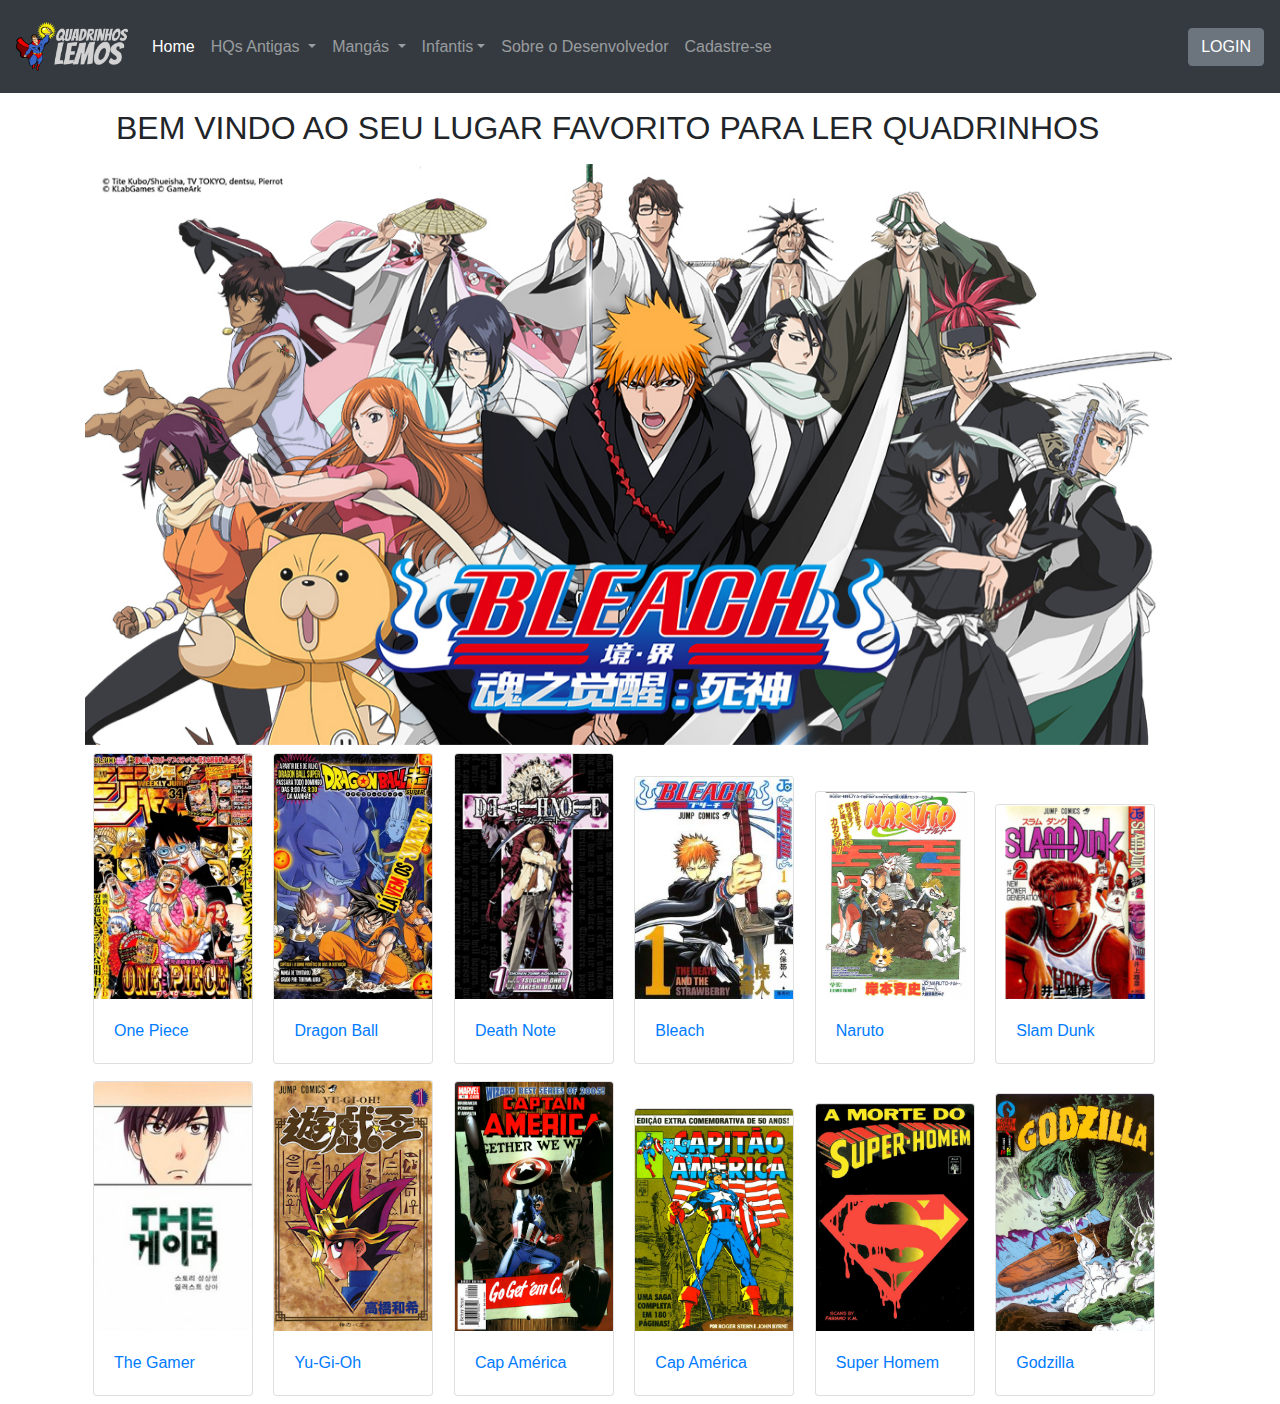
<file: index.html>
<!DOCTYPE html>
<html lang="en">

<head>
  <meta charset="UTF-8">
  <meta name="viewport" content="width=device-width, initial-scale=1.0">
  <meta http-equiv="X-UA-Compatible" content="ie=edge">
  <link rel="icon" href="./images/fav-icon.png">
  <link rel="stylesheet" href="./bootstrap.css/bootstrap.css">
  <title>QUADRINHOS LEMOS </title>
</head>

<body>
  <!--INÍCIO NAVBAR-->
  <nav class="navbar navbar-expand-lg navbar-dark bg-dark">
    <button class="navbar-toggler" type="button" data-toggle="collapse" data-target="#navbarTogglerDemo03"
      aria-controls="navbarTogglerDemo03" aria-expanded="false" aria-label="Alterna navegação">
      <span class="navbar-toggler-icon"></span>
    </button>
    <a class="navbar-brand" href="#"><img class="logo" src="./images/logotipo - quadrinhos.png"
        alt="LOGOTIPO QUADRINHOS LEMOS"></a>

    <div class="collapse navbar-collapse" id="navbarTogglerDemo03">
      <ul class="navbar-nav mr-auto mt-2 mt-lg-0">
        <li class="nav-item active">
          <a class="nav-link" href="#">Home</a>
        </li>
        <li class="nav-item dropdown">
          <a class="nav-link dropdown-toggle" href="#" role="button" id="dropdownMenuLink" data-toggle="dropdown"
            aria-haspopup="true" aria-expanded="false">
            HQs Antigas
          </a>
          <div class="dropdown-menu" aria-labelledby="dropdownMenuLink">
            <a class="dropdown-item" href="#" data-toggle="modal" data-target=".semLogin">Capitão América - Ameaça
              Vermelha</a>
            <a class="dropdown-item" href="#" data-toggle="modal" data-target=".semLogin">Capitão América - 50
              Anos</a>
            <a class="dropdown-item" href="#" data-toggle="modal" data-target=".semLogin">A Morte do Super Homem</a>
            <a class="dropdown-item" href="#" data-toggle="modal" data-target=".semLogin">B.P.D.P.</a>
            <a class="dropdown-item" href="#" data-toggle="modal" data-target=".semLogin">Godzilla‎</a>



          </div>
        </li>
        <li class="nav-item dropdown">
          <a class="nav-link dropdown-toggle" href="#" role="button" id="dropdownMenuLink" data-toggle="dropdown"
            aria-haspopup="true" aria-expanded="false">
            Mangás
          </a>
          <div class="dropdown-menu" aria-labelledby="dropdownMenuLink">
            <a class="dropdown-item" href="#" data-toggle="modal" data-target=".semLogin">One Piece</a>
            <a class="dropdown-item" href="#" data-toggle="modal" data-target=".semLogin">Dragon Ball</a>
            <a class="dropdown-item" href="#" data-toggle="modal" data-target=".semLogin">Death Note‎</a>
            <a class="dropdown-item" href="#" data-toggle="modal" data-target=".semLogin">Bleach</a>
            <a class="dropdown-item" href="#" data-toggle="modal" data-target=".semLogin">Naruto</a>
            <a class="dropdown-item" href="#" data-toggle="modal" data-target=".semLogin">Slam Dunk</a>
            <a class="dropdown-item" href="#" data-toggle="modal" data-target=".semLogin">The Gamer</a>
            <a class="dropdown-item" href="#" data-toggle="modal" data-target=".semLogin">Yu-Gi-Oh</a>

          </div>
        </li>
        <li class="nav-item dropdown">
          <a class="nav-link dropdown-toggle" href="#" role="button" id="dropdownMenuLink" data-toggle="dropdown"
            aria-haspopup="true" aria-expanded="false">
            Infantis</a>
          <div class="dropdown-menu" aria-labelledby="dropdownMenuLink">
            <a class="dropdown-item" href="#" data-toggle="modal" data-target=".semLogin">Turma da Mônica Jovem</a>
            <a class="dropdown-item" href="#" data-toggle="modal" data-target=".semLogin">Turma da Mônica</a>
          </div>
        </li>

        <li class="nav-item">
          <a class="nav-link" href="#" data-toggle="modal" data-target=".sobreDesenvolvedor">Sobre o Desenvolvedor</a>

          <!--MODAL SOBRE DESENVOLVEDOR-->
          <div class="modal fade sobreDesenvolvedor">
            <div class="modal-dialog modal-md">
              <div class="modal-content">
                <div class="modal-header">
                  <img src="images/leonardo_lemos.jpg" alt="Leonardo Lemos" width="40%" class="rounded-circle" />
                  <div class="modal-body">
                    <h4>LEONARDO LEMOS</h4>
                    <div>
                      <ul>
                        <li>Jan 30, 1997</li>
                        <li>Téc. Desenv. de Sistemas</li>
                        <li>1º Módulo</li>
                      </ul>
                      <p>leonardo_lemos@outlook.com.br</p>
                    </div>
                    <div>
                      <span>
                        <a href="https://www.linkedin.com/in/leonardo-lemos-de-oliveira/" class="btn btn-info"
                          target="_blank">LINKEDIN</a>
                      </span>
                      <span>
                        <a href="https://github.com/dev-Lemos" class="btn btn-dark" target="_blank">GITHUB</a>
                      </span>
                      <span>
                        <a href="#" class="btn btn-danger" data-dismiss="modal">x</a>
                      </span>
                    </div>
                  </div>
                </div>
              </div>
            </div>

            <!--FIM MODAL SOBRE DESENVOLVEDOR-->
        </li>
        <!--INÍCIO MODAL CADASTRO-->
        <li class="nav-item">
          <a class="nav-link" href="#" data-toggle="modal" data-target=".bannerformmodal">Cadastre-se</a>
          <div class="modal fade bannerformmodal" tabindex="-1" role="dialog" aria-labelledby="bannerformmodal"
            aria-hidden="true">
            <div class="modal-dialog modal-md">
              <div class="modal-content">
                <div class="modal-content">
                  <div class="modal-header">
                    <button type="button" class="close" data-dismiss="modal" aria-hidden="true">&times;</button>
                    <h3 class="modal-title font-weight-bold container" id="myModalLabel">CADASTRE-SE</h3>
                  </div>
                  <div class="modal-body">
                    <form id="requestacallform" method="POST" name="requestacallform">
                      <div class="form-group">
                        <div class="input-group">
                          <span class="input-group-addon"><i class="fa fa-user"></i></span>
                          <input id="first_name" type="text" class="form-control" placeholder="Nome"
                            name="first_name" />
                        </div>
                      </div>
                      <div class="form-group">
                        <div class="input-group">
                          <span class="input-group-addon"><i class="fa fa-user"></i></span>
                          <input id="last_name" type="text" class="form-control" placeholder="Sobrenome"
                            name="last_name" />
                        </div>
                      </div>
                      <div class="form-group">
                        <div class="input-group">
                          <span class="input-group-addon"><i class="fa fa-envelope"></i></span>
                          <input id="email1" type="email" class="form-control" aria-describedby="emailHelp"
                            placeholder="E-mail" name="email1" onchange="validateEmailAdd();" />
                        </div>
                        <small id="emailHelp" class="form-text text-muted">Seu e-mail não ficará disponível para outros
                          usuários.</small>
                      </div>

                      <div class="form-group">
                        <div class="input-group">
                          <span class="input-group-addon"><i class="fa fa-password"></i></span>
                          <input id="password" type="password" class="form-control" placeholder="Digite sua senha"
                            name="password" />
                        </div>
                      </div>
                      <div class="form-group">
                        <div class="input-group">
                          <span class="input-group-addon"><i class="fa fa-password"></i></span>
                          <input id="password_repeat" type="password" class="form-control"
                            placeholder="Digite novamente sua senha" name="password_repeat" />
                        </div>
                      </div>
                      <div>
                        <small>
                          <input type="checkbox" name="termos" id="aceitar_termos">
                          <label for="aceitar_termos">Aceito os termos e condições do site.</label>
                        </small>
                      </div>
                      <div>
                        <small>
                          <input type="checkbox" name="novidades" id="receber_novidades">
                          <label for="receber_novidades">Aceito receber e-mails com novidades.</label>
                        </small>
                      </div>
                  </div>
                  <div class="modal-footer">
                    <button type="submit" class="btn btn-dark">ENVIAR</button>
                  </div>
                  </form>
                </div>
              </div>
            </div>
          </div>
          <!--FIM MODAL CADASTRO-->
        </li>
      </ul>
      <div>
        <button class="btn btn-secondary" type="button" aria-haspopup="true" aria-expanded="false" data-toggle="modal"
          data-target=".login">
          LOGIN
        </button>
      </div>
    </div>
  </nav>
  <!--FIM NAVBAR-->
  <div class="container pt-7"><!--INICIO CONTAINER-->
    <div class="container d-none d-md-block m-3"><!--MOSTRAR APENAS PARA TELAS GRANDES-->
      <h2>
        BEM VINDO AO SEU LUGAR FAVORITO PARA LER QUADRINHOS
      </h2>
    </div>
    <div class="container d-xl-none d-lg-none d-md-none text-center m-1"><!--MOSTRAR APENAS PARA TELAS MENORES-->
      <h4>
        BEM VINDO AO SEU LUGAR FAVORITO PARA LER QUADRINHOS
      </h4>
    </div>
    <div class=".dnone"><!--CAROUSEL RESPONSIVO-->
      <div id="carouselExampleFade" class="carousel slide carousel-fade" data-ride="carousel">
        <div class="carousel-inner">
          <div class="carousel-item active">
            <img class="d-block w-100" src="./images/carousel/bleach.jpg" alt="Primeiro Slide">
          </div>
          <div class="carousel-item">
            <img class="d-block w-100" src="./images/carousel/dragon-ball.jpg" alt="Segundo Slide">
          </div>
          <div class="carousel-item">
            <img class="d-block w-100" src="./images/carousel/One-piece.png" alt="Terceiro Slide">
          </div>
        </div>
        <a class="carousel-control-prev" href="#carouselExampleFade" role="button" data-slide="prev">
          <span class="carousel-control-prev-icon" aria-hidden="true"></span>
          <span class="sr-only">Anterior</span>
        </a>
        <a class="carousel-control-next" href="#carouselExampleFade" role="button" data-slide="next">
          <span class="carousel-control-next-icon" aria-hidden="true"></span>
          <span class="sr-only">Próximo</span>
        </a>
      </div>
    </div>
    <!--FIM CAROUSEL RESPONSIVO-->

      <!--INICIO CARDS QUADRINHOS-->
      <div class="card d-inline-block m-2" style="width: 10rem;">
          <img class="card-img-top" src="./images/capas_quadrinhos/one piece.jpg" alt="Imagem de capa do card">
          <div class="card-body">
            <p class="card-text"><a href="#" data-toggle="modal" data-target=".semLogin">One Piece</a></p>
          </div>
        </div>
        <div class="card d-inline-block m-2" style="width: 10rem;">
          <img class="card-img-top" src="./images/capas_quadrinhos/dragon ball.jpg" alt="Imagem de capa do card">
          <div class="card-body">
            <p class="card-text"><a href="#" data-toggle="modal" data-target=".semLogin">Dragon Ball</a></p>
          </div>
        </div>
        <div class="card d-inline-block m-2" style="width: 10rem;">
          <img class="card-img-top" src="./images/capas_quadrinhos/death note.jpg" alt="Imagem de capa do card">
          <div class="card-body">
            <p class="card-text"><a href="#" data-toggle="modal" data-target=".semLogin">Death Note‎</a></p>
          </div>
        </div>
        <div class="card d-inline-block m-2" style="width: 10rem;">
          <img class="card-img-top" src="./images/capas_quadrinhos/bleach.jpg" alt="Imagem de capa do card">
          <div class="card-body">
            <p class="card-text"><a href="#" data-toggle="modal" data-target=".semLogin">Bleach</a></p>
          </div>
        </div>
        <div class="card d-inline-block m-2" style="width: 10rem;">
          <img class="card-img-top" src="./images/capas_quadrinhos/naruto.png" alt="Imagem de capa do card">
          <div class="card-body">
            <p class="card-text"><a href="#" data-toggle="modal" data-target=".semLogin">Naruto</a></p>
          </div>
        </div>
        <div class="card d-inline-block m-2" style="width: 10rem;">
          <img class="card-img-top" src="./images/capas_quadrinhos/slam dunk.jpg" alt="Imagem de capa do card">
          <div class="card-body">
            <p class="card-text"><a href="#" data-toggle="modal" data-target=".semLogin">Slam Dunk</a></p>
          </div>
        </div>
      <!--FIM CARDS QUADRINHOS-->
      
        <!--INICIO CARDS QUADRINHOS-->
        <div class="card d-inline-block m-2" style="width: 10rem;">
          <img class="card-img-top" src="./images/capas_quadrinhos/The gamer.jpg" alt="Imagem de capa do card">
          <div class="card-body">
            <p class="card-text"><a href="#" data-toggle="modal" data-target=".semLogin">The Gamer</a></p>
          </div>
        </div>
        <div class="card d-inline-block m-2" style="width: 10rem;">
          <img class="card-img-top" src="./images/capas_quadrinhos/yu-gi-oh-.png" alt="Imagem de capa do card">
          <div class="card-body">
            <p class="card-text"><a href="#" data-toggle="modal" data-target=".semLogin">Yu-Gi-Oh</a></p>
          </div>
        </div>
        <div class="card d-inline-block m-2" style="width: 10rem;">
          <img class="card-img-top" src="./images/capas_quadrinhos/cap america.png" alt="Imagem de capa do card">
          <div class="card-body">
            <p class="card-text"><a href="#" data-toggle="modal" data-target=".semLogin">Cap América</a></p>
          </div>
        </div>
        <div class="card d-inline-block m-2" style="width: 10rem;">
          <img class="card-img-top" src="./images/capas_quadrinhos/cap america 50 anos.png" alt="Imagem de capa do card">
          <div class="card-body">
            <p class="card-text"><a href="#" data-toggle="modal" data-target=".semLogin">Cap América</a></p>
          </div>
        </div>
        <div class="card d-inline-block m-2" style="width: 10rem;">
          <img class="card-img-top" src="./images/capas_quadrinhos/sup man.png" alt="Imagem de capa do card">
          <div class="card-body">
            <p class="card-text"> <a href="#" data-toggle="modal" data-target=".semLogin">Super Homem</a></p>
          </div>
        </div>
        <div class="card d-inline-block m-2" style="width: 10rem;">
          <img class="card-img-top" src="./images/capas_quadrinhos/godzilla.png" alt="Imagem de capa do card">
          <div class="card-body">
            <p class="card-text"><a href="#" data-toggle="modal" data-target=".semLogin">Godzilla‎</a></p>
          </div>
        </div>
      <!--FIM CARDS QUADRINHOS-->
    </div> <!--FIM CONTAINER-->
  




    <!--MODAL ADVERTÊNCIA-->
    <div class="modal fade semLogin" tabindex="-1" role="dialog" aria-labelledby="semLogin" aria-hidden="false">
      <div class="modal-dialog modal-xl">
        <div class="modal-content">
          <div class="modal-body">
            <h1 class="text-danger"> Você deve fazer login para acessar o conteúdo do site!</h1>
            <div class="modal-footer">
              <button type="button" class="btn btn-dark" data-dismiss="modal">Entendi</button>
            </div>
          </div>
        </div>
      </div>
    </div>
    <!--FIM MODAL ADVERTÊNCIA-->


    <!--MODAL LOGIN-->
    <div class="modal fade login" tabindex="-1" role="dialog" aria-labelledby="login" aria-hidden="false">
      <div class="modal-dialog modal-md">
        <div class="modal-content">
          <div class="modal-header">
            <h3 class=" align-content-">LOGIN</h3>
          </div>
          <div class="modal-body text-center">
            <form>
              <div class=" p-3">
                <label for="login">Email:</label>
                <input type="text" id="login" name="login" value="leonardo_lemos@outlook.com.br">
              </div>
              <div class=" pb-3">
                <label for="password">Senha:</label>
                <input type="text" id="password" name="login" value="●●●●●●●●●●●">
              </div>
              <div>
                <a href="./pagina2.html" class="btn btn-primary">Login</a>
              </div>
            </form>
          </div>
          <div class="modal-footer text-center">
            <div id="formFooter">
              <a class="underlineHover" href="#"><i>Esqueceu sua senha?</i></a>
            </div>
          </div>
        </div>
      </div>
    </div>
    <!--FIM MODAL LOGIN-->
    <script src="./jquery.js/jquery.js"></script>
    <script src="./popper.js/popper.js"></script>
    <script src="./bootstrap.js/bootstrap.js"></script>
</body>

</html>
</div>
</file>
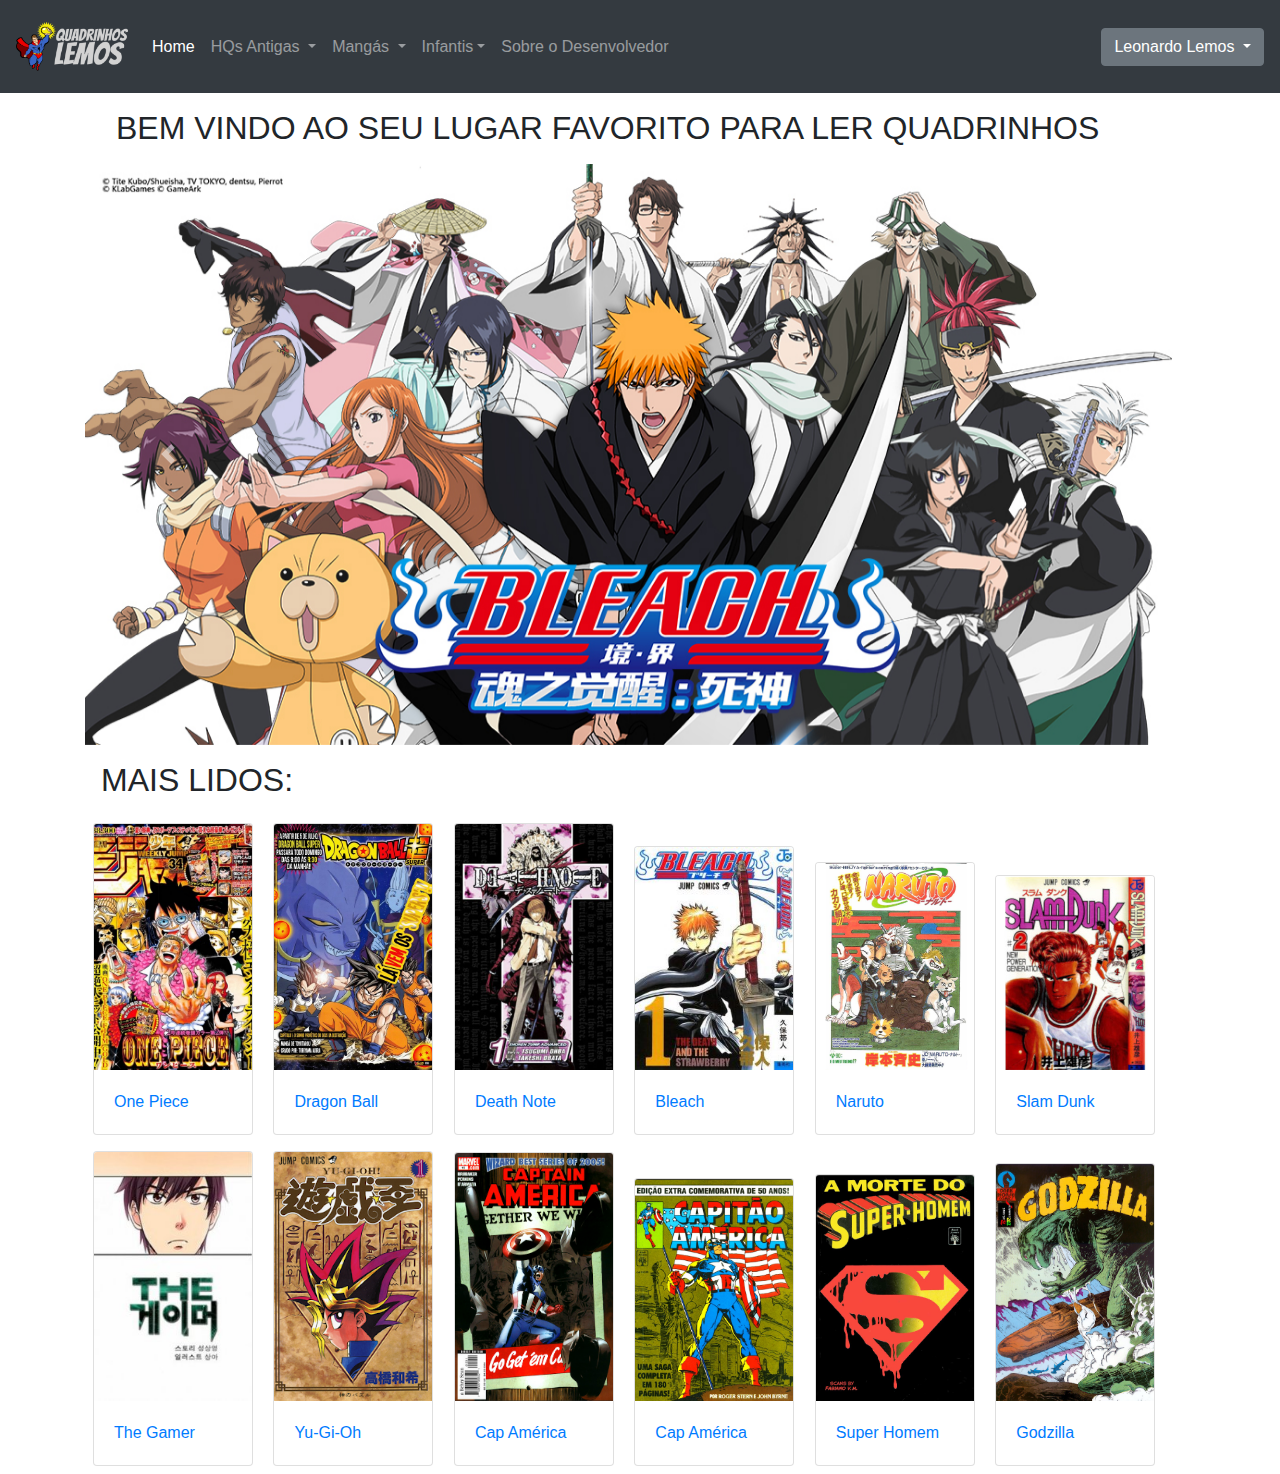
<file: pagina2.html>
<!DOCTYPE html>
<html lang="en">

<head>
  <meta charset="UTF-8">
  <meta name="viewport" content="width=device-width, initial-scale=1.0">
  <meta http-equiv="X-UA-Compatible" content="ie=edge">
  <link rel="icon" href="./images/fav-icon.png">
  <link rel="stylesheet" href="./bootstrap.css/bootstrap.css">
  <title>QUADRINHOS LEMOS </title>
</head>

<body>
  <!--INÍCIO NAVBAR-->
  <nav class="navbar navbar-expand-lg navbar-dark bg-dark">
    <button class="navbar-toggler" type="button" data-toggle="collapse" data-target="#navbarTogglerDemo03"
      aria-controls="navbarTogglerDemo03" aria-expanded="false" aria-label="Alterna navegação">
      <span class="navbar-toggler-icon"></span>
    </button>
    <a class="navbar-brand" href="#"><img class="logo" src="./images/logotipo - quadrinhos.png"
        alt="LOGOTIPO QUADRINHOS LEMOS"></a>

    <div class="collapse navbar-collapse" id="navbarTogglerDemo03">
      <ul class="navbar-nav mr-auto mt-2 mt-lg-0">
        <li class="nav-item active">
          <a class="nav-link" href="#">Home</a>
        </li>
        <li class="nav-item dropdown">
          <a class="nav-link dropdown-toggle" href="#" role="button" id="dropdownMenuLink" data-toggle="dropdown"
            aria-haspopup="true" aria-expanded="false">
            HQs Antigas
          </a>
          <div class="dropdown-menu" aria-labelledby="dropdownMenuLink">
            <a class="dropdown-item" href="#" data-toggle="modal" data-target=".capAmerica">Capitão América - Ameaça
              Vermelha</a>
            <a class="dropdown-item" href="#" data-toggle="modal" data-target=".capAmerica50anos">Capitão América - 50
              Anos</a>
            <a class="dropdown-item" href="#" data-toggle="modal" data-target=".superhomem">A Morte do Super Homem</a>
            <a class="dropdown-item" href="#" data-toggle="modal" data-target=".bpdp">B.P.D.P.</a>
            <a class="dropdown-item" href="#" data-toggle="modal" data-target=".godzilla">Godzilla‎</a>



          </div>
        </li>
        <li class="nav-item dropdown">
          <a class="nav-link dropdown-toggle" href="#" role="button" id="dropdownMenuLink" data-toggle="dropdown"
            aria-haspopup="true" aria-expanded="false">
            Mangás
          </a>
          <div class="dropdown-menu" aria-labelledby="dropdownMenuLink">
            <a class="dropdown-item" href="#" data-toggle="modal" data-target=".onepiece">One Piece</a>
            <a class="dropdown-item" href="#" data-toggle="modal" data-target=".dragonBall">Dragon Ball</a>
            <a class="dropdown-item" href="#" data-toggle="modal" data-target=".deathNote">Death Note‎</a>
            <a class="dropdown-item" href="#" data-toggle="modal" data-target=".bleach">Bleach</a>
            <a class="dropdown-item" href="#" data-toggle="modal" data-target=".naruto">Naruto</a>
            <a class="dropdown-item" href="#" data-toggle="modal" data-target=".slamDunk">Slam Dunk</a>
            <a class="dropdown-item" href="#" data-toggle="modal" data-target=".theGamer">The Gamer</a>
            <a class="dropdown-item" href="#" data-toggle="modal" data-target=".yugioh">Yu-Gi-Oh</a>

          </div>
        </li>
        <li class="nav-item dropdown">
          <a class="nav-link dropdown-toggle" href="#" role="button" id="dropdownMenuLink" data-toggle="dropdown"
            aria-haspopup="true" aria-expanded="false">
            Infantis</a>
          <div class="dropdown-menu" aria-labelledby="dropdownMenuLink">
            <a class="dropdown-item" href="#" data-toggle="modal" data-target=".monicaJovem">Turma da Mônica Jovem</a>
            <a class="dropdown-item" href="#" data-toggle="modal" data-target=".turmaMonica">Turma da Mônica</a>
          </div>
        </li>

        <li class="nav-item">
          <a class="nav-link" href="#" data-toggle="modal" data-target=".sobreDesenvolvedor">Sobre o Desenvolvedor</a>
          
          <!--MODAL SOBRE DESENVOLVEDOR-->
          <div class="modal fade sobreDesenvolvedor">
            <div class="modal-dialog modal-md">
                <div class="modal-content">
                  <div class="modal-header">
                    <img src="images/leonardo_lemos.jpg" alt="Leonardo Lemos" width="40%"  class="rounded-circle" />
                    <div class="modal-body">
                        <h4>LEONARDO LEMOS</h4>
                        <div>
                          <ul>
                            <li>Jan 30, 1997</li>
                            <li>Téc. Desenv. de Sistemas</li>
                            <li>1º Módulo</li>
                          </ul>
                          <p>leonardo_lemos@outlook.com.br</p>
                        </div>
                        <div>
                          <span>
                            <a href="https://www.linkedin.com/in/leonardo-lemos-de-oliveira/" class="btn btn-info" target="_blank">LINKEDIN</a>
                          </span>
                          <span>
                            <a href="https://github.com/dev-Lemos" class="btn btn-dark" target="_blank">GITHUB</a>
                          </span>
                          <span>
                            <a href="#" class="btn btn-danger" data-dismiss="modal">x</a>
                          </span>
                        </div>
                    </div>
                </div>
            </div>
        </div>

          <!--FIM MODAL SOBRE DESENVOLVEDOR-->
        </li>
      </ul>
      <div class="dropdown">
        <button class="btn btn-secondary dropdown-toggle" type="button" id="dropdownMenuButton" data-toggle="dropdown"
          aria-haspopup="true" aria-expanded="false">
          Leonardo Lemos
        </button>
        <div class="dropdown-menu" aria-labelledby="dropdownMenuButton">
          <a class="dropdown-item" href="#">Minha Conta</a>
          <a class="dropdown-item" href="#">Configurações</a>
          <a class="dropdown-item" href="index.html">Sair</a>
        </div>
      </div>
    </div>
  </nav>
  <!--FIM NAVBAR-->
  <div class="container pt-7">
    <!--INICIO CONTAINER-->
    <div class="container d-none d-md-block m-3">
      <!--MOSTRAR APENAS PARA TELAS GRANDES-->
      <h2>
        BEM VINDO AO SEU LUGAR FAVORITO PARA LER QUADRINHOS
      </h2>
    </div>
    <div class="container d-xl-none d-lg-none d-md-none text-center m-1">
      <!--MOSTRAR APENAS PARA TELAS MENORES-->
      <h4>
        BEM VINDO AO SEU LUGAR FAVORITO PARA LER QUADRINHOS
      </h4>
    </div>
    <div class=".dnone">
      <!--CAROUSEL RESPONSIVO-->
      <div id="carouselExampleFade" class="carousel slide carousel-fade" data-ride="carousel">
        <div class="carousel-inner">
          <div class="carousel-item active">
            <img class="d-block w-100" src="./images/carousel/bleach.jpg" alt="Primeiro Slide">
          </div>
          <div class="carousel-item">
            <img class="d-block w-100" src="./images/carousel/dragon-ball.jpg" alt="Segundo Slide">
          </div>
          <div class="carousel-item">
            <img class="d-block w-100" src="./images/carousel/One-piece.png" alt="Terceiro Slide">
          </div>
        </div>
        <a class="carousel-control-prev" href="#carouselExampleFade" role="button" data-slide="prev">
          <span class="carousel-control-prev-icon" aria-hidden="true"></span>
          <span class="sr-only">Anterior</span>
        </a>
        <a class="carousel-control-next" href="#carouselExampleFade" role="button" data-slide="next">
          <span class="carousel-control-next-icon" aria-hidden="true"></span>
          <span class="sr-only">Próximo</span>
        </a>
      </div>
    </div>
    <!--FIM CAROUSEL RESPONSIVO-->
    <div class="m-3">
      <h2>
        MAIS LIDOS:
      </h2>
    </div>

    <div>
      <!--INICIO CARDS QUADRINHOS-->
      <div class="card d-inline-block m-2" style="width: 10rem;">
        <img class="card-img-top" src="./images/capas_quadrinhos/one piece.jpg" alt="Imagem de capa do card">
        <div class="card-body">
          <p class="card-text"><a href="#" data-toggle="modal" data-target=".onepiece">One Piece</a></p>
        </div>
      </div>
      <div class="card d-inline-block m-2" style="width: 10rem;">
        <img class="card-img-top" src="./images/capas_quadrinhos/dragon ball.jpg" alt="Imagem de capa do card">
        <div class="card-body">
          <p class="card-text"><a href="#" data-toggle="modal" data-target=".dragonBall">Dragon Ball</a></p>
        </div>
      </div>
      <div class="card d-inline-block m-2" style="width: 10rem;">
        <img class="card-img-top" src="./images/capas_quadrinhos/death note.jpg" alt="Imagem de capa do card">
        <div class="card-body">
          <p class="card-text"><a href="#" data-toggle="modal" data-target=".deathNote">Death Note‎</a></p>
        </div>
      </div>
      <div class="card d-inline-block m-2" style="width: 10rem;">
        <img class="card-img-top" src="./images/capas_quadrinhos/bleach.jpg" alt="Imagem de capa do card">
        <div class="card-body">
          <p class="card-text"><a href="#" data-toggle="modal" data-target=".bleach">Bleach</a></p>
        </div>
      </div>
      <div class="card d-inline-block m-2" style="width: 10rem;">
        <img class="card-img-top" src="./images/capas_quadrinhos/naruto.png" alt="Imagem de capa do card">
        <div class="card-body">
          <p class="card-text"><a href="#" data-toggle="modal" data-target=".naruto">Naruto</a></p>
        </div>
      </div>
      <div class="card d-inline-block m-2" style="width: 10rem;">
        <img class="card-img-top" src="./images/capas_quadrinhos/slam dunk.jpg" alt="Imagem de capa do card">
        <div class="card-body">
          <p class="card-text"><a href="#" data-toggle="modal" data-target=".slamDunk">Slam Dunk</a></p>
        </div>
      </div>
    </div>
    <!--FIM CARDS QUADRINHOS-->
    <div class="align-content-center">
      <!--INICIO CARDS QUADRINHOS-->
      <div class="card d-inline-block m-2" style="width: 10rem;">
        <img class="card-img-top" src="./images/capas_quadrinhos/The gamer.jpg" alt="Imagem de capa do card">
        <div class="card-body">
          <p class="card-text"><a href="#" data-toggle="modal" data-target=".theGamer">The Gamer</a></p>
        </div>
      </div>
      <div class="card d-inline-block m-2" style="width: 10rem;">
        <img class="card-img-top" src="./images/capas_quadrinhos/yu-gi-oh-.png" alt="Imagem de capa do card">
        <div class="card-body">
          <p class="card-text"><a href="#" data-toggle="modal" data-target=".yugioh">Yu-Gi-Oh</a></p>
        </div>
      </div>
      <div class="card d-inline-block m-2" style="width: 10rem;">
        <img class="card-img-top" src="./images/capas_quadrinhos/cap america.png" alt="Imagem de capa do card">
        <div class="card-body">
          <p class="card-text"><a href="#" data-toggle="modal" data-target=".capAmerica">Cap América</a></p>
        </div>
      </div>
      <div class="card d-inline-block m-2" style="width: 10rem;">
        <img class="card-img-top" src="./images/capas_quadrinhos/cap america 50 anos.png" alt="Imagem de capa do card">
        <div class="card-body">
          <p class="card-text"><a href="#" data-toggle="modal" data-target=".capAmerica50anos">Cap América</a></p>
        </div>
      </div>
      <div class="card d-inline-block m-2" style="width: 10rem;">
        <img class="card-img-top" src="./images/capas_quadrinhos/sup man.png" alt="Imagem de capa do card">
        <div class="card-body">
          <p class="card-text"> <a href="#" data-toggle="modal" data-target=".superhomem">Super Homem</a></p>
        </div>
      </div>
      <div class="card d-inline-block m-2" style="width: 10rem;">
        <img class="card-img-top" src="./images/capas_quadrinhos/godzilla.png" alt="Imagem de capa do card">
        <div class="card-body">
          <p class="card-text"><a href="#" data-toggle="modal" data-target=".godzilla">Godzilla‎</a></p>
        </div>
      </div>
    </div>
    <!--FIM CARDS QUADRINHOS-->
  </div>
  <!--FIM CONTAINER-->



  <!--INÍCIO HQS ANTIGAS-->

  <!--MODAL CAP AMERICA - AM VERM-->
  <div class="modal fade capAmerica" tabindex="-1" role="dialog" aria-labelledby="capAmerica" aria-hidden="false">
    <div class="modal-dialog modal-xl">
      <div class="modal-content">
        <div class="modal-header">
          <h3 class="modal-title font-weight-bold container" id="capAmerica">CAPITÃO AMÉRICA - AMEAÇA VERMELHA</h3>
        </div>
        <div class="modal-body">
          <embed src="./revistas/antigos/Capitão América V5 15 Ameaça Vermelha 01 (2006).pdf#zoom=100" frameborder="0"
            width="100%" height="400px">
          <div class="modal-footer">
            <button type="button" class="btn btn-dark" data-dismiss="modal">Sair</button>
          </div>
        </div>
      </div>
    </div>
  </div>
  <!--FIM CAP AMERICA - AM VERM-->

  <!--MODAL CAP AMERICA - 50 ANOS-->
  <div class="modal fade capAmerica50anos" tabindex="-1" role="dialog" aria-labelledby="capAmerica50anos"
    aria-hidden="false">
    <div class="modal-dialog modal-xl">
      <div class="modal-content">
        <div class="modal-header">
          <h3 class="modal-title font-weight-bold container" id="capAmerica50anos">CAPITÃO AMÉRICA - 50 ANOS</h3>
        </div>
        <div class="modal-body">
          <embed src="./revistas/antigos/Capitão América - Edição Extra Comemorativa de 50 Anos (1991).PDF#zoom=100"
            frameborder="0" width="100%" height="400px">
          <div class="modal-footer">
            <button type="button" class="btn btn-dark" data-dismiss="modal">Sair</button>
          </div>
        </div>
      </div>
    </div>
  </div>
  <!--FIM CAP AMERICA - 50 ANOS-->

  <!--MODAL SUPER HOMEM-->
  <div class="modal fade superhomem" tabindex="-1" role="dialog" aria-labelledby="superhomem" aria-hidden="false">
    <div class="modal-dialog modal-xl">
      <div class="modal-content">
        <div class="modal-header">
          <h3 class="modal-title font-weight-bold container" id="superhomem">A MORTE DO SUPER HOMEM</h3>
        </div>
        <div class="modal-body">
          <embed src="./revistas/antigos/A Morte do Super Homem.PDF#zoom=100" frameborder="0" width="100%"
            height="400px">
          <div class="modal-footer">
            <button type="button" class="btn btn-dark" data-dismiss="modal">Sair</button>
          </div>
        </div>
      </div>
    </div>
  </div>
  <!--FIM SUPER HOMEM-->

  <!--MODAL B.P.D.P-->
  <div class="modal fade bpdp" tabindex="-1" role="dialog" aria-labelledby="bpdp" aria-hidden="false">
    <div class="modal-dialog modal-xl">
      <div class="modal-content">
        <div class="modal-header">
          <h3 class="modal-title font-weight-bold container" id="bpdp">B.P.D.P</h3>
        </div>
        <div class="modal-body">
          <embed src="./revistas/antigos/B.P.D.P. 13 - Os Mortos 01 (2004).pdf#zoom=100" frameborder="0" width="100%"
            height="400px">
          <div class="modal-footer">
            <button type="button" class="btn btn-dark" data-dismiss="modal">Sair</button>
          </div>
        </div>
      </div>
    </div>
  </div>
  <!--FIM B.P.D.P-->

  <!--MODAL GODZILLA-->
  <div class="modal fade godzilla" tabindex="-1" role="dialog" aria-labelledby="godzilla" aria-hidden="false">
    <div class="modal-dialog modal-xl">
      <div class="modal-content">
        <div class="modal-header">
          <h3 class="modal-title font-weight-bold container" id="godzilla">GODZILLA--</h3>
        </div>
        <div class="modal-body">
          <embed src="./revistas/antigos/Godzilla (1988) 01.PDF#zoom=100" frameborder="0" width="100%" height="400px">
          <div class="modal-footer">
            <button type="button" class="btn btn-dark" data-dismiss="modal">Sair</button>
          </div>
        </div>
      </div>
    </div>
  </div>
  <!--FIM GODZILLA-->

  <!--FIM HQS ANTIGAS-->





  <!--MANGAS-->



  <!--MODAL ONE PIECE-->
  <div class="modal fade onepiece" tabindex="-1" role="dialog" aria-labelledby="onepiece" aria-hidden="false">
    <div class="modal-dialog modal-xl">
      <div class="modal-content">
        <div class="modal-header">
          <h3 class="modal-title font-weight-bold container" id="onepiece">ONE PIECE</h3>
        </div>
        <div class="modal-body">
          <embed src="./revistas/mangas/OnePiece37.pdf#zoom=100" frameborder="0" width="100%" height="400px">
          <div class="modal-footer">
            <button type="button" class="btn btn-dark" data-dismiss="modal">Sair</button>
          </div>
        </div>
      </div>
    </div>
  </div>
  <!--FIM ONE PIECE-->

  <!--MODAL DRAGON BALL-->
  <div class="modal fade dragonBall" tabindex="-1" role="dialog" aria-labelledby="dragonBall" aria-hidden="false">
    <div class="modal-dialog modal-xl">
      <div class="modal-content">
        <div class="modal-header">
          <h3 class="modal-title font-weight-bold container" id="dragonBall">DRAGON BALL</h3>
        </div>
        <div class="modal-body">
          <embed src="./revistas/mangas/DragonBall02.pdf#zoom=100" frameborder="0" width="100%" height="400px">
          <div class="modal-footer">
            <button type="button" class="btn btn-dark" data-dismiss="modal">Sair</button>
          </div>
        </div>
      </div>
    </div>
  </div>
  <!--FIM DRAGON BALL-->


  <!--MODAL DEATH NOTE-->
  <div class="modal fade deathNote" tabindex="-1" role="dialog" aria-labelledby="deathNote" aria-hidden="false">
    <div class="modal-dialog modal-xl">
      <div class="modal-content">
        <div class="modal-header">
          <h3 class="modal-title font-weight-bold container" id="deathNote">DEATH NOTE</h3>
        </div>
        <div class="modal-body">
          <embed src="./revistas/mangas/Death Note Volume 01 - Tsugumi Ohba.pdf#zoom=100" frameborder="0" width="100%"
            height="400px">
          <div class="modal-footer">
            <button type="button" class="btn btn-dark" data-dismiss="modal">Sair</button>
          </div>
        </div>
      </div>
    </div>
  </div>
  <!--FIM DEATH NOTE-->

  <!--MODAL BLEACH-->
  <div class="modal fade bleach" tabindex="-1" role="dialog" aria-labelledby="bleach" aria-hidden="false">
    <div class="modal-dialog modal-xl">
      <div class="modal-content">
        <div class="modal-header">
          <h3 class="modal-title font-weight-bold container" id="bleach">BLEACH</h3>
        </div>
        <div class="modal-body">
          <embed src="./revistas/mangas/Bleach 684 - Tite Kubo.pdf#zoom=100" frameborder="0" width="100%"
            height="400px">
          <div class="modal-footer">
            <button type="button" class="btn btn-dark" data-dismiss="modal">Sair</button>
          </div>
        </div>
      </div>
    </div>
  </div>
  <!--FIM BLEACH-->

  <!--MODAL NARUTO-->
  <div class="modal fade naruto" tabindex="-1" role="dialog" aria-labelledby="naruto" aria-hidden="false">
    <div class="modal-dialog modal-xl">
      <div class="modal-content">
        <div class="modal-header">
          <h3 class="modal-title font-weight-bold container" id="naruto">NARUTO</h3>
        </div>
        <div class="modal-body">
          <embed src="./revistas/mangas/Naruto 90 - Masashi Kishimoto.pdf#zoom=100" frameborder="0" width="100%"
            height="400px">
          <div class="modal-footer">
            <button type="button" class="btn btn-dark" data-dismiss="modal">Sair</button>
          </div>
        </div>
      </div>
    </div>
  </div>
  <!--FIM NARUTO-->

  <!--MODAL SLAM DUNK-->
  <div class="modal fade slamDunk" tabindex="-1" role="dialog" aria-labelledby="slamDunk" aria-hidden="false">
    <div class="modal-dialog modal-xl">
      <div class="modal-content">
        <div class="modal-header">
          <h3 class="modal-title font-weight-bold container" id="slamDunk">SLAM DUNK</h3>
        </div>
        <div class="modal-body">
          <embed src="./revistas/mangas/SlamDunk18.1.pdf#zoom=100" frameborder="0" width="100%" height="400px">
          <div class="modal-footer">
            <button type="button" class="btn btn-dark" data-dismiss="modal">Sair</button>
          </div>
        </div>
      </div>
    </div>
  </div>
  <!--FIM SLAM DUNK-->

  <!--MODAL THE GAMER-->
  <div class="modal fade theGamer" tabindex="-1" role="dialog" aria-labelledby="theGamer" aria-hidden="false">
    <div class="modal-dialog modal-xl">
      <div class="modal-content">
        <div class="modal-header">
          <h3 class="modal-title font-weight-bold container" id="theGamer">THE GAMER</h3>
        </div>
        <div class="modal-body">
          <embed src="./revistas/mangas/the gamer.pdf#zoom=100" frameborder="0" width="100%" height="400px">
          <div class="modal-footer">
            <button type="button" class="btn btn-dark" data-dismiss="modal">Sair</button>
          </div>
        </div>
      </div>
    </div>
  </div>
  <!--FIM THE GAMER-->

  <!--MODAL YUGIOH-->
  <div class="modal fade yugioh" tabindex="-1" role="dialog" aria-labelledby="yugioh" aria-hidden="false">
    <div class="modal-dialog modal-xl">
      <div class="modal-content">
        <div class="modal-header">
          <h3 class="modal-title font-weight-bold container" id="yugioh">OPS, QUADRINHO NÃO ENCONTRADO :(</h3>
        </div>
        <div class="modal-body">
          <div class="modal-footer">
            <button type="button" class="btn btn-dark" data-dismiss="modal">Sair</button>
          </div>
        </div>
      </div>
    </div>
  </div>
  <!--FIM YUGIOH-->

  <!--FIM MANGAS-->


  <!--INFANTIS-->
  <!--MODAL TURMA DA MÔNICA JOVEM-->
  <div class="modal fade monicaJovem" tabindex="-1" role="dialog" aria-labelledby="monicaJovem" aria-hidden="false">
    <div class="modal-dialog modal-xl">
      <div class="modal-content">
        <div class="modal-header">
          <h3 class="modal-title font-weight-bold container" id="monicaJovem">TURMA DA MÔNICA JOVEM</h3>
        </div>
        <div class="modal-body">
          <embed src="./revistas/infantis/turma_da_monica_jovem.pdf#zoom=100" frameborder="0" width="100%"
            height="400px">
          <div class="modal-footer">
            <button type="button" class="btn btn-dark" data-dismiss="modal">Sair</button>
          </div>
        </div>
      </div>
    </div>
  </div>
  <!--FIM TURMA DA MÔNICA JOVEM-->
  <!--MODAL TURMA DA MONICA - AGUA BOA-->
  <div class="modal fade turmaMonica" tabindex="-1" role="dialog" aria-labelledby="turmaMonica" aria-hidden="false">
    <div class="modal-dialog modal-xl">
      <div class="modal-content">
        <div class="modal-header">
          <h3 class="modal-title font-weight-bold container" id="monicaJovem">TURMA DA MONICA</h3>
        </div>
        <div class="modal-body">
          <embed src="./revistas/infantis/monica_agua_boa.pdf#zoom=100" frameborder="0" width="100%" height="400px">
          <div class="modal-footer">
            <button type="button" class="btn btn-dark" data-dismiss="modal">Sair</button>
          </div>
        </div>
      </div>
    </div>
  </div>
  <!--FIM TURMA DA MONICA - AGUA BOA-->
  <!--FIM INFANTIS-->



  <script src="./jquery.js/jquery.js"></script>
  <script src="./popper.js/popper.js"></script>
  <script src="./bootstrap.js/bootstrap.js"></script>
</body>

</html>
</file>
